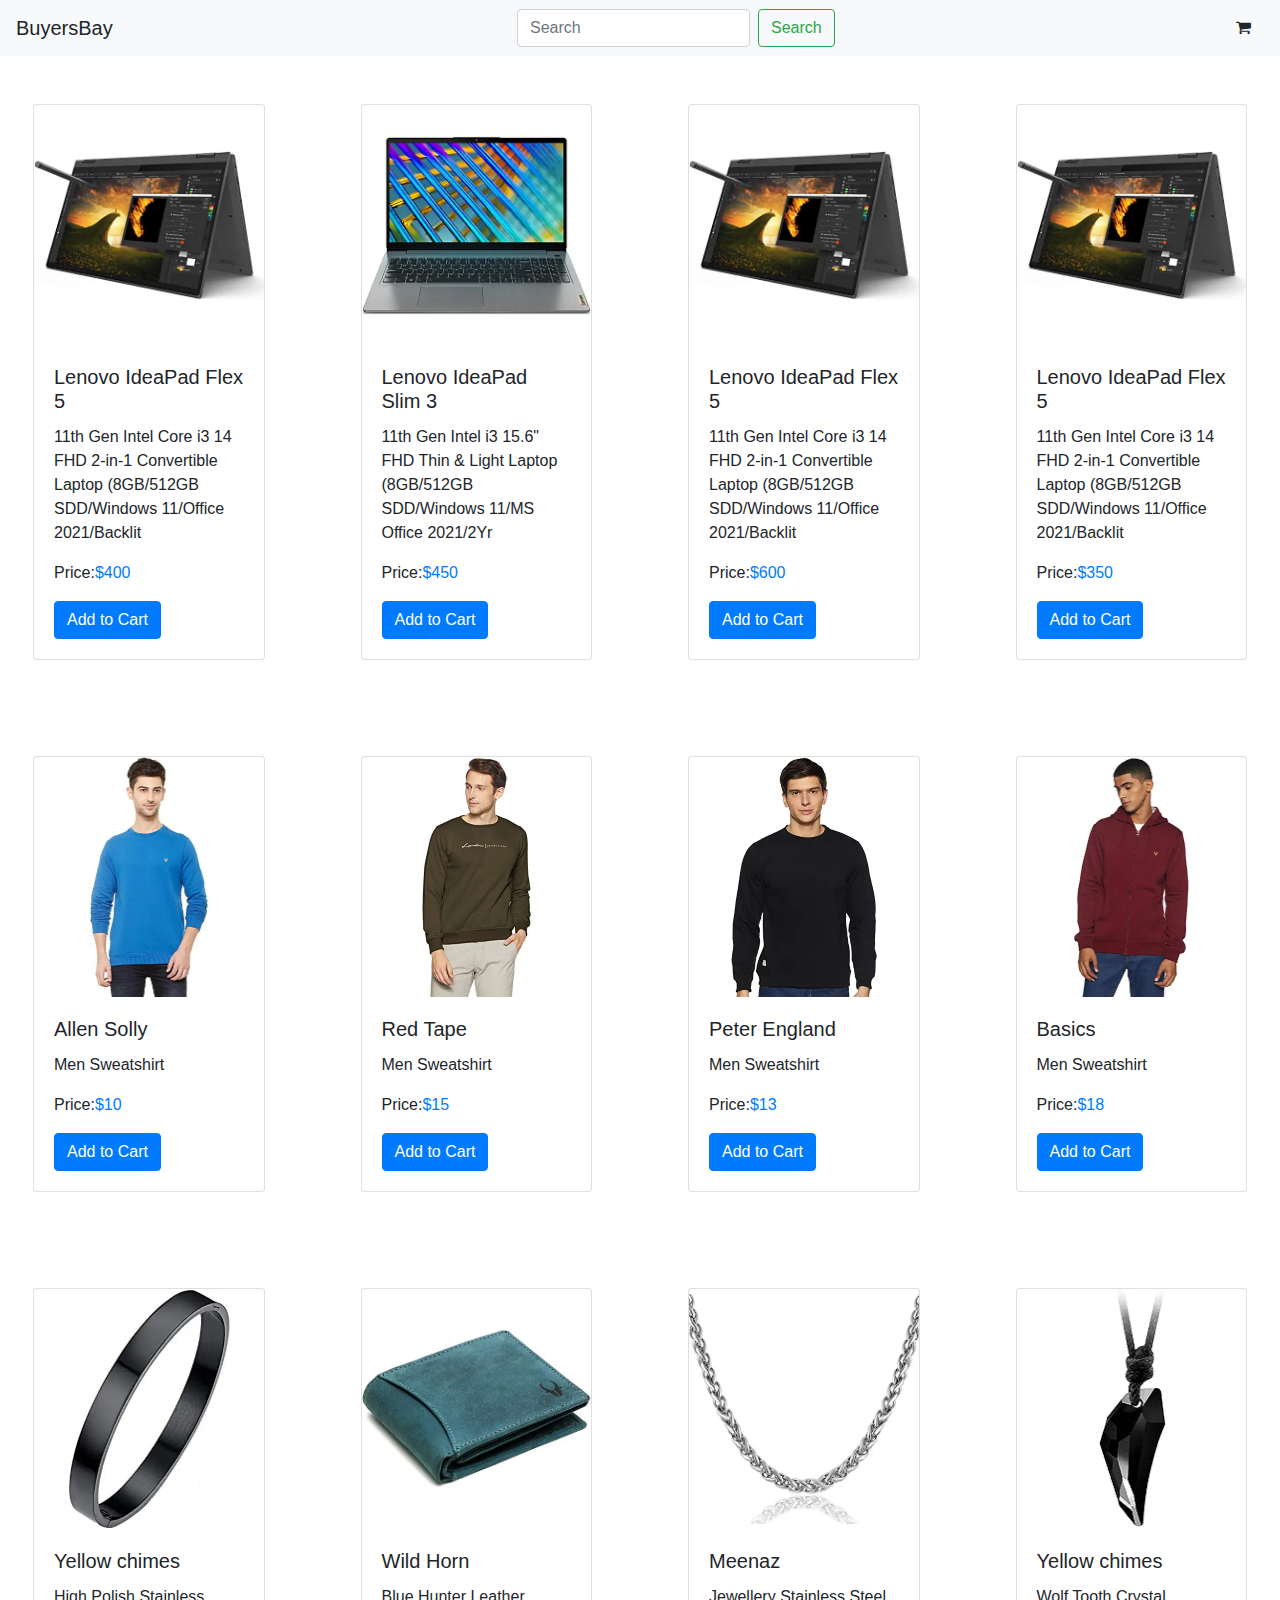
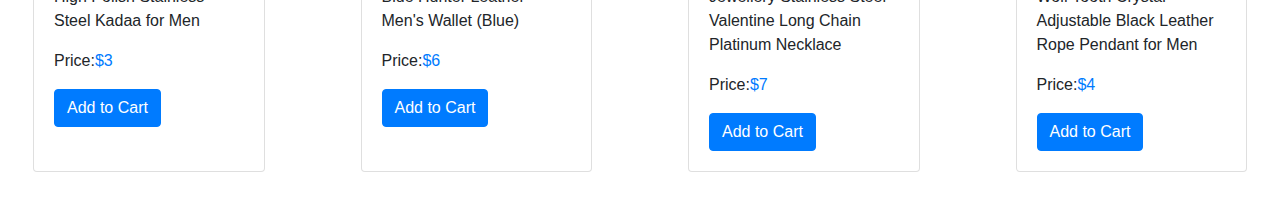
<file: index.html>
<!DOCTYPE html>
<html lang="en">
<head>
    <meta charset="UTF-8">
    <meta http-equiv="X-UA-Compatible">
    <meta name="viewport" content="width=device-width, initial-scale=1.0">
    <title>Document</title>

    <link rel="stylesheet" href="./libs/bootstrap-5.1.3-dist/css/bootstrap.min.css">
    <link rel="stylesheet" href="https://cdnjs.cloudflare.com/ajax/libs/font-awesome/4.7.0/css/font-awesome.min.css">
    <link rel="stylesheet" href="./css/style.css">
</head>
<body>
    <nav class="navbar navbar-light bg-light justify-content-between">
        <a class="navbar-brand">BuyersBay</a>
    
        <form class="form-inline">
          <input class="form-control mr-sm-2" type="search" placeholder="Search" aria-label="Search">
          <button class="btn btn-outline-success my-2 my-sm-0" type="submit">Search</button>
        </form>
        <a  class="btn btn-light" href="./cart.html">
            <i class="fa fa-shopping-cart"></i>
        </a>
      </nav>

      <div class="card-deck">
      <div class="card m-5" style="width: 18rem;">
        <img class="card-img-top" src="./img/img1.webp" alt="Card image cap">
        <div class="card-body">
          <h5 class="card-title">Lenovo IdeaPad Flex 5</h5>
          <p class="card-text">11th Gen Intel Core i3 14 FHD 2-in-1 Convertible Laptop (8GB/512GB SDD/Windows 11/Office 2021/Backlit</p>
          <p>Price:<a href="">$400</a></p>
          <a href="#" class="btn btn-primary">Add to Cart</a>
        </div>
      </div>

      <div class="card m-5" style="width: 18rem;">
        <img class="card-img-top" src="./img/img2.webp" alt="Card image cap">
        <div class="card-body">
          <h5 class="card-title">Lenovo IdeaPad Slim 3</h5>
          <p class="card-text">11th Gen Intel i3 15.6" FHD Thin & Light Laptop (8GB/512GB SDD/Windows 11/MS Office 2021/2Yr</p>
          <p>Price:<a href="">$450</a></p>
          <a href="#" class="btn btn-primary">Add to Cart</a>
        </div>
      </div>

      <div class="card m-5" style="width: 18rem;">
        <img class="card-img-top" src="./img/img1.webp" alt="Card image cap">
        <div class="card-body">
          <h5 class="card-title">Lenovo IdeaPad Flex 5</h5>
          <p class="card-text">11th Gen Intel Core i3 14 FHD 2-in-1 Convertible Laptop (8GB/512GB SDD/Windows 11/Office 2021/Backlit</p>
          <p>Price:<a href="">$600</a></p>
          <a href="#" class="btn btn-primary">Add to Cart</a>
        </div>
      </div>

      <div class="card m-5" style="width: 18rem;">
        <img class="card-img-top" src="./img/img1.webp" alt="Card image cap">
        <div class="card-body">
          <h5 class="card-title">Lenovo IdeaPad Flex 5</h5>
          <p class="card-text">11th Gen Intel Core i3 14 FHD 2-in-1 Convertible Laptop (8GB/512GB SDD/Windows 11/Office 2021/Backlit</p>
          <p>Price:<a href="">$350</a></p>
          <a href="#" class="btn btn-primary">Add to Cart</a>
        </div>
      </div>
    </div>

    <div class="card-deck">
        <div class="card m-5" style="width: 18rem;">
          <img class="card-img-top" src="./img/clothing1.webp" alt="Card image cap">
          <div class="card-body">
            <h5 class="card-title">Allen Solly</h5>
            <p class="card-text">Men Sweatshirt</p>
            <p>Price:<a href="">$10</a></p>
            <a href="#" class="btn btn-primary">Add to Cart</a>
          </div>
        </div>
  
        <div class="card m-5" style="width: 18rem;">
          <img class="card-img-top" src="./img/clothing2.webp" alt="Card image cap">
          <div class="card-body">
            <h5 class="card-title">Red Tape</h5>
            <p class="card-text">Men Sweatshirt</p>
            <p>Price:<a href="">$15</a></p>
            <a href="#" class="btn btn-primary">Add to Cart</a>
          </div>
        </div>
  
        <div class="card m-5" style="width: 18rem;">
          <img class="card-img-top" src="./img/clothing3.webp" alt="Card image cap">
          <div class="card-body">
            <h5 class="card-title">Peter England</h5>
            <p class="card-text">Men Sweatshirt</p>
            <p>Price:<a href="">$13</a></p>
            <a href="#" class="btn btn-primary">Add to Cart</a>
          </div>
        </div>
  
        <div class="card m-5" style="width: 18rem;">
          <img class="card-img-top" src="./img/clothing4.webp" alt="Card image cap">
          <div class="card-body">
            <h5 class="card-title">Basics</h5>
            <p class="card-text">Men Sweatshirt</p>
            <p>Price:<a href="">$18</a></p>
            <a href="#" class="btn btn-primary">Add to Cart</a>
          </div>
        </div>
      </div>

      <div class="card-deck">
        <div class="card m-5" style="width: 18rem;">
          <img class="card-img-top" src="./img/acc1.webp" alt="Card image cap">
          <div class="card-body">
            <h5 class="card-title">Yellow chimes</h5>
            <p class="card-text">High Polish Stainless Steel Kadaa for Men</p>
            <p>Price:<a href="">$3</a></p>
            <a href="#" class="btn btn-primary">Add to Cart</a>
          </div>
        </div>
  
        <div class="card m-5" style="width: 18rem;">
          <img class="card-img-top" src="./img/acc2.webp" alt="Card image cap">
          <div class="card-body">
            <h5 class="card-title">Wild Horn</h5>
            <p class="card-text">Blue Hunter Leather Men's Wallet (Blue)</p>
            <p>Price:<a href="">$6</a></p>
            <a href="#" class="btn btn-primary">Add to Cart</a>
          </div>
        </div>
  
        <div class="card m-5" style="width: 18rem;">
          <img class="card-img-top" src="./img/acc3.webp" alt="Card image cap">
          <div class="card-body">
            <h5 class="card-title">Meenaz</h5>
            <p class="card-text">Jewellery Stainless Steel Valentine Long Chain Platinum Necklace</p>
            <p>Price:<a href="">$7</a></p>
            <a href="#" class="btn btn-primary">Add to Cart</a>
          </div>
        </div>
  
        <div class="card m-5" style="width: 18rem;">
          <img class="card-img-top" src="./img/acc4.webp" alt="Card image cap">
          <div class="card-body">
            <h5 class="card-title">Yellow chimes</h5>
            <p class="card-text">Wolf Tooth Crystal Adjustable Black Leather Rope Pendant for Men</p>
            <p>Price:<a href="">$4</a></p>
            <a href="#" class="btn btn-primary">Add to Cart</a>
          </div>
        </div>
      </div>

      
      
</body>
</html>
</file>
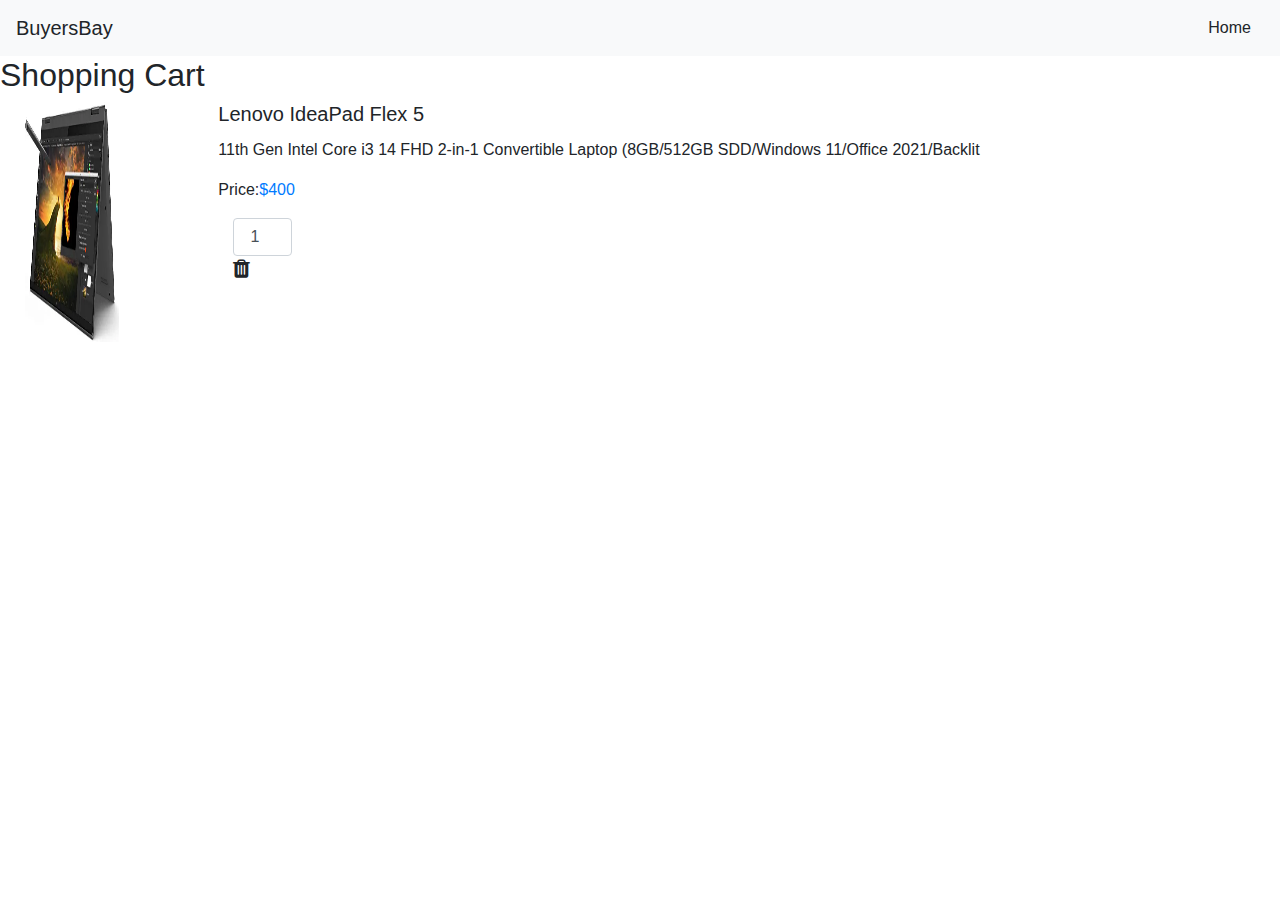
<file: cart.html>
<!DOCTYPE html>
<html lang="en">
<head>
    <meta charset="UTF-8">
    <meta http-equiv="X-UA-Compatible">
    <meta name="viewport" content="width=device-width, initial-scale=1.0">
    <title>Document</title>

    <link rel="stylesheet" href="./libs/bootstrap-5.1.3-dist/css/bootstrap.min.css">
    <link rel="stylesheet" href="https://cdnjs.cloudflare.com/ajax/libs/font-awesome/4.7.0/css/font-awesome.min.css">
    <link rel="stylesheet" href="./css/style.css">
    
    <script src="./js/main.js"></script>
</head>
<body>
    <nav class="navbar navbar-light bg-light justify-content-between">
        <a class="navbar-brand">BuyersBay</a>
    
        <a  class="btn btn-light" href="./index.html">Home</a>
      </nav>

      <h2>Shopping Cart</h2>
      <!-- <div class="container"> -->
      <div class="row">
        <div class="col-2">
            <img class="img-fluid" src="./img/img1.webp" alt="Card image cap">
        </div>
            <div class="col-10">
                <h5 class="card-title">Lenovo IdeaPad Flex 5</h5>
                <p class="card-text">11th Gen Intel Core i3 14 FHD 2-in-1 Convertible Laptop (8GB/512GB SDD/Windows 11/Office 2021/Backlit</p>
                <p>Price:<a href="">$400</a></p>
                <div class="col-1">
                <input type="number" class="form-control text-center" value="1">
                <i class="fa fa-trash fa-lg cart-remove"></i>
                </div>
                
            </div>
      </div>
</body>
</html>
</file>
<file: css/style.css>
.card-img-top {
    width: 100%;
    height: 15rem;
    object-fit: contain;
}

.img-fluid{
    width: 50%;
    height: 15rem;
    margin-left: 25px;
}
</file>
